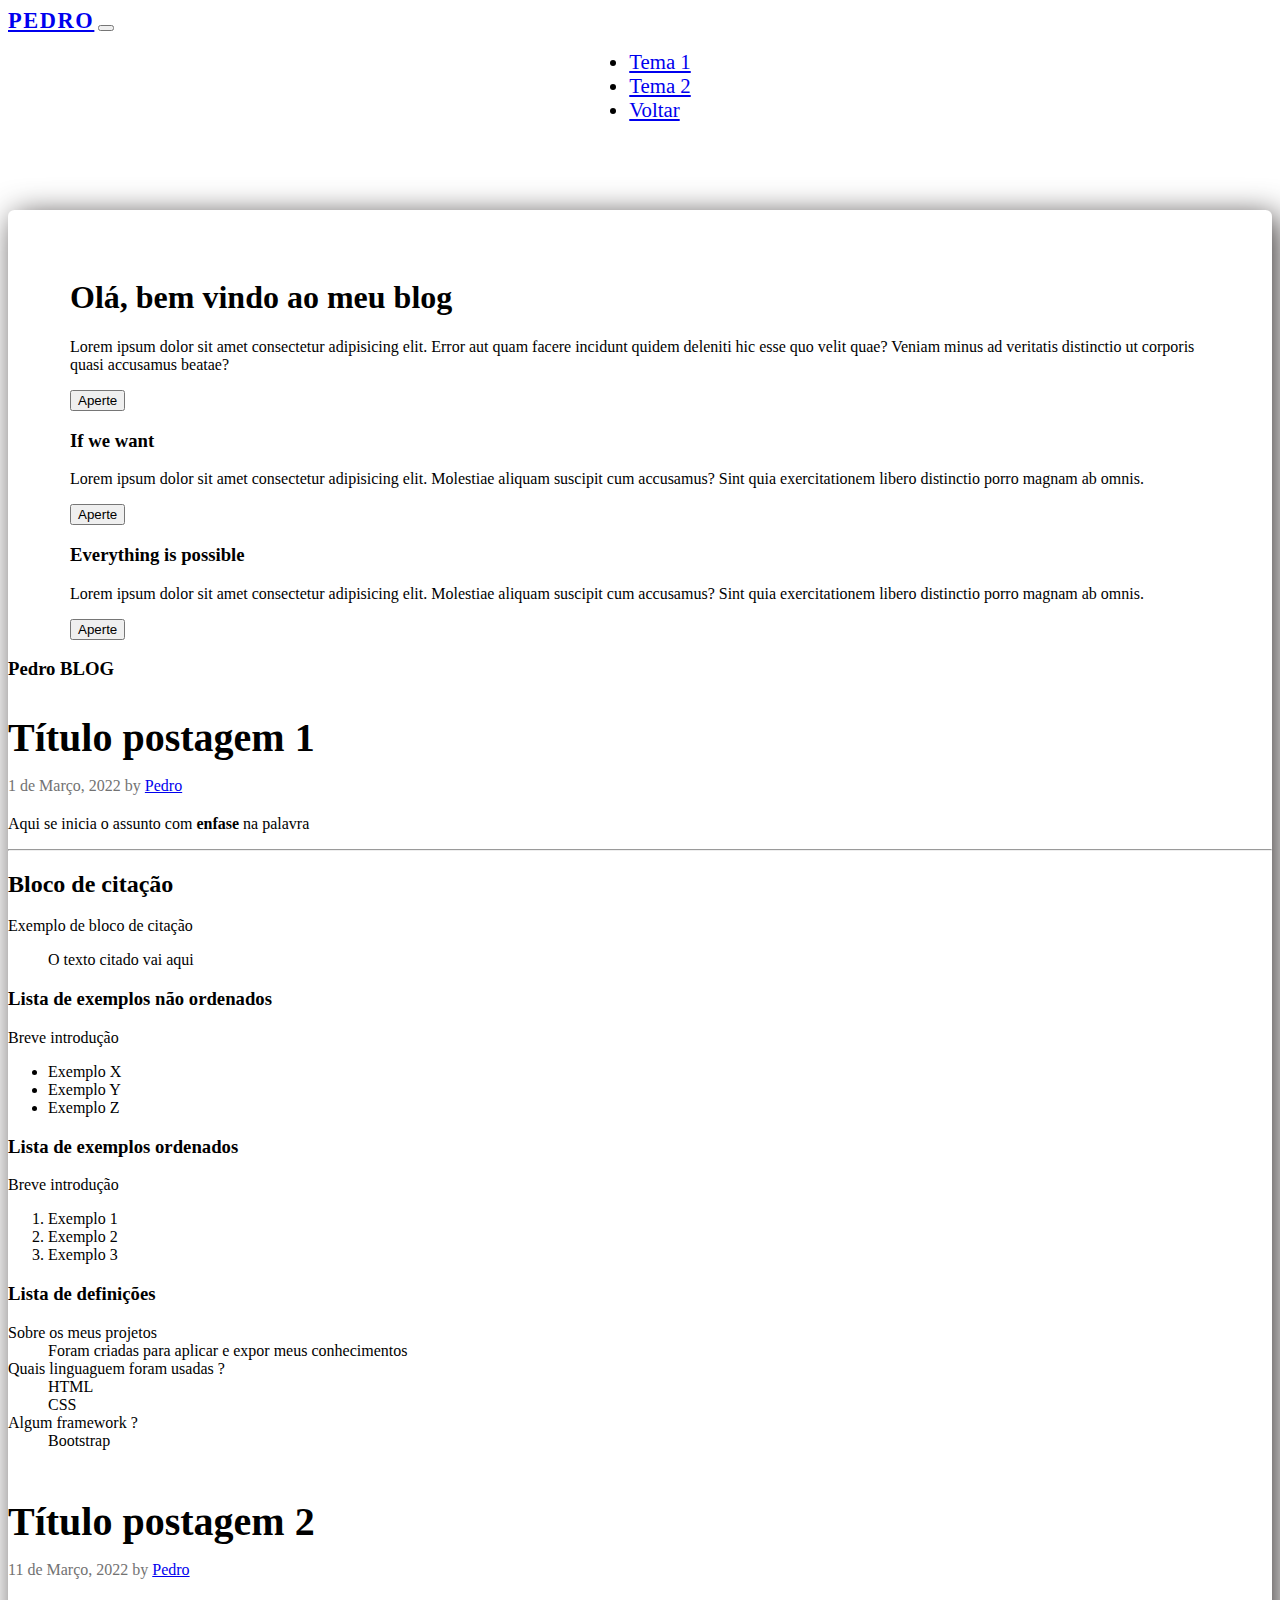
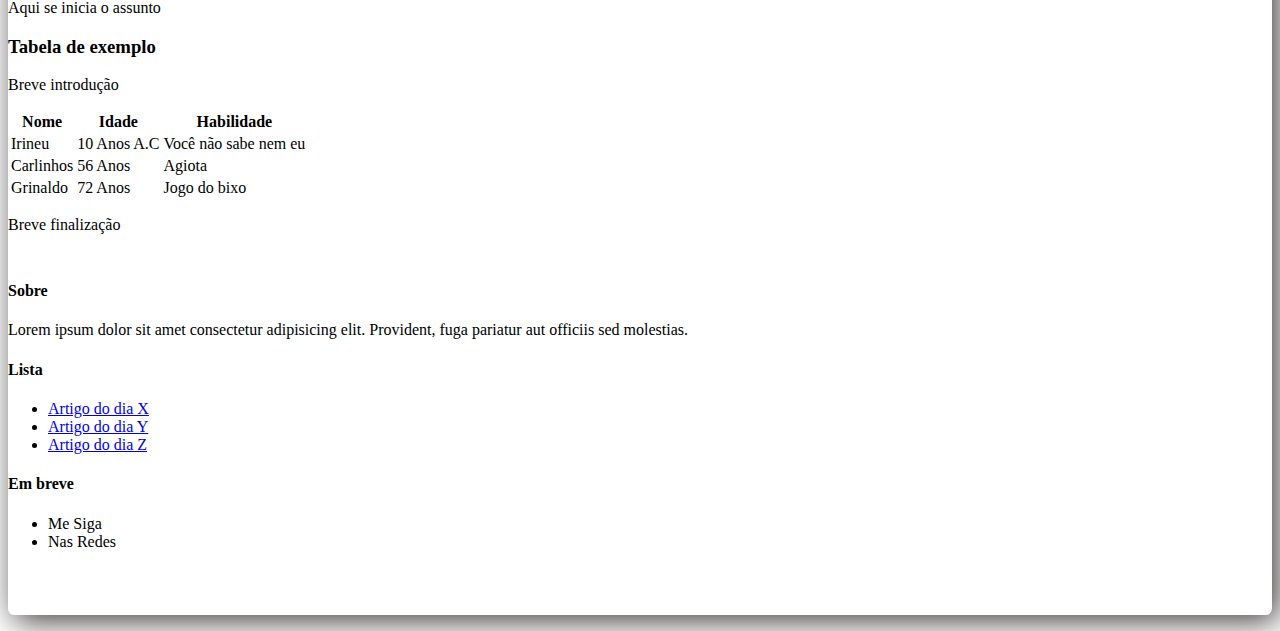
<file: Front-End/Blog/index.html>
<!DOCTYPE html>
<html lang="pt-br">

<head>
    <!-- descrição -->
    <meta name="description" content="Projeto 1">
    <meta charset="UTF-8">
    <meta http-equiv="X-UA-Compatible" content="IE=edge">
    <meta name="viewport" content="width=device-width, initial-scale=1.0">
    <title>Projeto 1</title>
    <!-- CSS only -->
    <link href="https://cdn.jsdelivr.net/npm/bootstrap@5.1.3/dist/css/bootstrap.min.css" rel="stylesheet"
        integrity="sha384-1BmE4kWBq78iYhFldvKuhfTAU6auU8tT94WrHftjDbrCEXSU1oBoqyl2QvZ6jIW3" crossorigin="anonymous">
    <link rel="stylesheet" href="./assets/css/style.css">
</head>

<body>
    <header>
        <nav class="navbar navbar-expand-md bg-dark navbar-dark fixed-top">
            <div class="container">
                <!-- LOGO -->
                <a class="navbar-brand" id="logo" href="#">PEDRO</a>
                <!-- MENU HAMBURGUER -->
                <button class="navbar-toggler" type="button" data-bs-toggle="collapse" data-bs-target="#navbarCollapse"
                    aria-controls="navbarCollapse" aria-expanded="false" aria-label="Toggle navigation">
                    <span class="navbar-toggler-icon"></span>
                </button>
                <!-- ITEMS DO COLLAPSE -->
                <div class="collapse navbar-collapse" id="navbarCollapse">
                    <ul class="navbar-nav">
                        <li class="nav-item">
                            <a href="#article1" class="nav-link active" id="nav-link">Tema 1</a>
                        </li>

                        <li class="nav-item">
                            <a href="#article2" class="nav-link active" id="nav-link">Tema 2</a>
                        </li>

                        <li class="nav-item">
                            <a href="#" class="nav-link active" id="nav-link">Voltar</a>
                        </li>
                    </ul>
                </div>
            </div>
            </div>
        </nav>
    </header>
    <!-- MAIN -->
    <main>
        <section class="grid">
            <div class="container">
                <div class="layout">
                    <!-- LINHA 1 -->
                    <div class="row mb-4">
                        <div class="col-12">
                            <!-- ESPAÇAMENTO -->
                            <div class="bg-light h-100 p-5 rounded-3">
                                <h1 class="display-4 fw-bold">Olá, bem vindo ao meu blog</h1>
                                <p class="fs-3 col-md-10">Lorem ipsum dolor sit amet consectetur adipisicing elit. Error
                                    aut
                                    quam
                                    facere incidunt quidem deleniti hic esse quo velit quae? Veniam minus ad veritatis
                                    distinctio ut corporis quasi accusamus beatae?</p>
                                <button class="btn btn-outline-danger btn-lg">Aperte</button>
                            </div>
                        </div>
                    </div>
                    <!-- LINHA 2 -->
                    <div class="row mt-3">
                        <!-- L2-COLUNA 1 -->
                        <div class="col-12 col-sm-6 xs-margin">
                            <!-- ESPAÇAMENTO -->
                            <div class="bg-dark text-light p-5 h-100 rounded-3">
                                <h3 class="h1 d-flex justify-content-center">If we want</h3>
                                <p class="fs-5">Lorem ipsum dolor sit amet consectetur adipisicing elit. Molestiae
                                    aliquam
                                    suscipit
                                    cum
                                    accusamus? Sint quia exercitationem libero distinctio porro magnam ab omnis.</p>
                                <button class="btn btn-outline-info">Aperte</button>
                            </div>
                        </div>
                        <!-- L2-COLUNA 1 -->
                        <div class="col-12 col-sm-6 xs-margin">
                            <!-- ESPAÇAMENTO -->
                            <div class="bg-primary text-light p-5 h-100 rounded-3">
                                <h3 class="h1 d-flex justify-content-center">Everything is possible</h3>
                                <p class="fs-5">Lorem ipsum dolor sit amet consectetur adipisicing elit. Molestiae
                                    aliquam
                                    suscipit
                                    cum
                                    accusamus? Sint quia exercitationem libero distinctio porro magnam ab omnis.</p>
                                <button class="btn btn-outline-dark">Aperte</button>
                            </div>
                        </div>
                    </div>
                </div>
                <!-- LINHA 3 - ARTIGOS -->
                <div class="row">
                    <div class="col-md-9">
                        <h3 class="border-bottom mt-4 pb-4 mb-4 fst-italic" id="article1">Pedro BLOG</h3>
                        <!-- POSTAGEM 1 -->
                        <article class="blog-post">
                            <h2 class="blog-post-title">Título postagem 1</h2>
                            <p class="blog-post-meta">1 de Março, 2022 by <a href="#">Pedro</a>
                            </p>
                            <p>Aqui se inicia o assunto com <strong>enfase</strong> na palavra</p>
                            <!-- LINHA EM BRANCO -->
                            <hr>
                            <!-- BLOCKQUOTE -->
                            <h2>Bloco de citação</h2>
                            <p>Exemplo de bloco de citação</p>
                            <blockquote class="blockquote">O texto citado vai aqui</blockquote>
                            <!-- LISTA NÃO ORDENADA -->
                            <h3 class="h2">Lista de exemplos não ordenados</h3>
                            <p>Breve introdução</p>
                            <ul>
                                <li>Exemplo X</li>
                                <li>Exemplo Y</li>
                                <li>Exemplo Z</li>
                            </ul>
                            <!-- LISTA ORDENADA -->
                            <h3 class="h2">Lista de exemplos ordenados</h3>
                            <p>Breve introdução</p>
                            <ol>
                                <li>Exemplo 1</li>
                                <li>Exemplo 2</li>
                                <li>Exemplo 3</li>
                            </ol>
                            <!-- LISTA DE DEFINIÇÕES -->
                            <h3 class="h2">Lista de definições</h3>
                            <dl>
                                <dt>Sobre os meus projetos</dt>
                                <dd>Foram criadas para aplicar e expor meus conhecimentos</dd>

                                <dt>Quais linguaguem foram usadas ?</dt>
                                <dd>HTML</dd>
                                <dd>CSS</dd>

                                <dt>Algum framework ?</dt>
                                <dd>Bootstrap</dd>
                            </dl>
                        </article>
                        <!-- POSTAGEM 2 -->
                        <article class="blog-post" id="article2">
                            <h2 class="blog-post-title">Título postagem 2</h2>
                            <p class="blog-post-meta">11 de Março, 2022 by <a href="#">Pedro</a></p>
                            <p>Aqui se inicia o assunto</p>
                            <!-- TABELA -->
                            <h3>Tabela de exemplo</h3>
                            <p>Breve introdução</p>
                            <table class="table">
                                <thead>
                                    <tr>
                                        <th>Nome</th>
                                        <th>Idade</th>
                                        <th>Habilidade</th>
                                    </tr>
                                    <!-- DESCRIÇÃO -->
                                <tbody>
                                    <tr>
                                        <td>Irineu</td>
                                        <td>10 Anos A.C</td>
                                        <td>Você não sabe nem eu</td>
                                    </tr>
                                    <tr>
                                        <td>Carlinhos</td>
                                        <td>56 Anos</td>
                                        <td>Agiota</td>
                                    </tr>
                                    <tr>
                                        <td>Grinaldo</td>
                                        <td>72 Anos</td>
                                        <td>Jogo do bixo</td>
                                    </tr>
                                </tbody>
                                </thead>
                            </table>
                            <p>Breve finalização</p>
                        </article>
                    </div>
                    <!-- ASIDE -->
                    <aside class="col-md-3 mt-4">
                        <div class="position-sticky" style="top: 2rem;">
                            <!-- SOBRE -->
                            <div class="col-12 p-4 bg-dark text-light rounded">
                                <h4 class="fst-italic">Sobre</h4>
                                <p class="col-lg-10">Lorem ipsum dolor sit amet consectetur adipisicing elit.
                                    Provident,
                                    fuga pariatur
                                    aut officiis sed molestias.</p>
                            </div>
                            <!-- LISTA -->
                            <div class="col-12 p-4 bg-primary text-light rounded mt-2">
                                <h4>Lista</h4>
                                <ul class="list-unstyled">
                                    <li><a class="text-light" href="#">Artigo do dia X</a></li>
                                    <li><a class="text-light" href="#">Artigo do dia Y</a></li>
                                    <li><a class="text-light" href="#">Artigo do dia Z</a></li>
                                </ul>
                            </div>
                            <!-- EM BREVE -->
                            <div class="col-12 p-4 bg-warning rounded mt-2">
                                <h4>Em breve</h4>
                                <ul>
                                    <li>Me Siga</li>
                                    <li>Nas Redes</li>
                                </ul>
                            </div>
                        </div>
                    </aside>
                </div>
            </div>
        </section>
    </main>
    <!-- Scripts -->
    <script src="https://cdn.jsdelivr.net/npm/bootstrap@5.1.3/dist/js/bootstrap.bundle.min.js"
        integrity="sha384-ka7Sk0Gln4gmtz2MlQnikT1wXgYsOg+OMhuP+IlRH9sENBO0LRn5q+8nbTov4+1p"
        crossorigin="anonymous"></script>
</body>

</html>
</file>
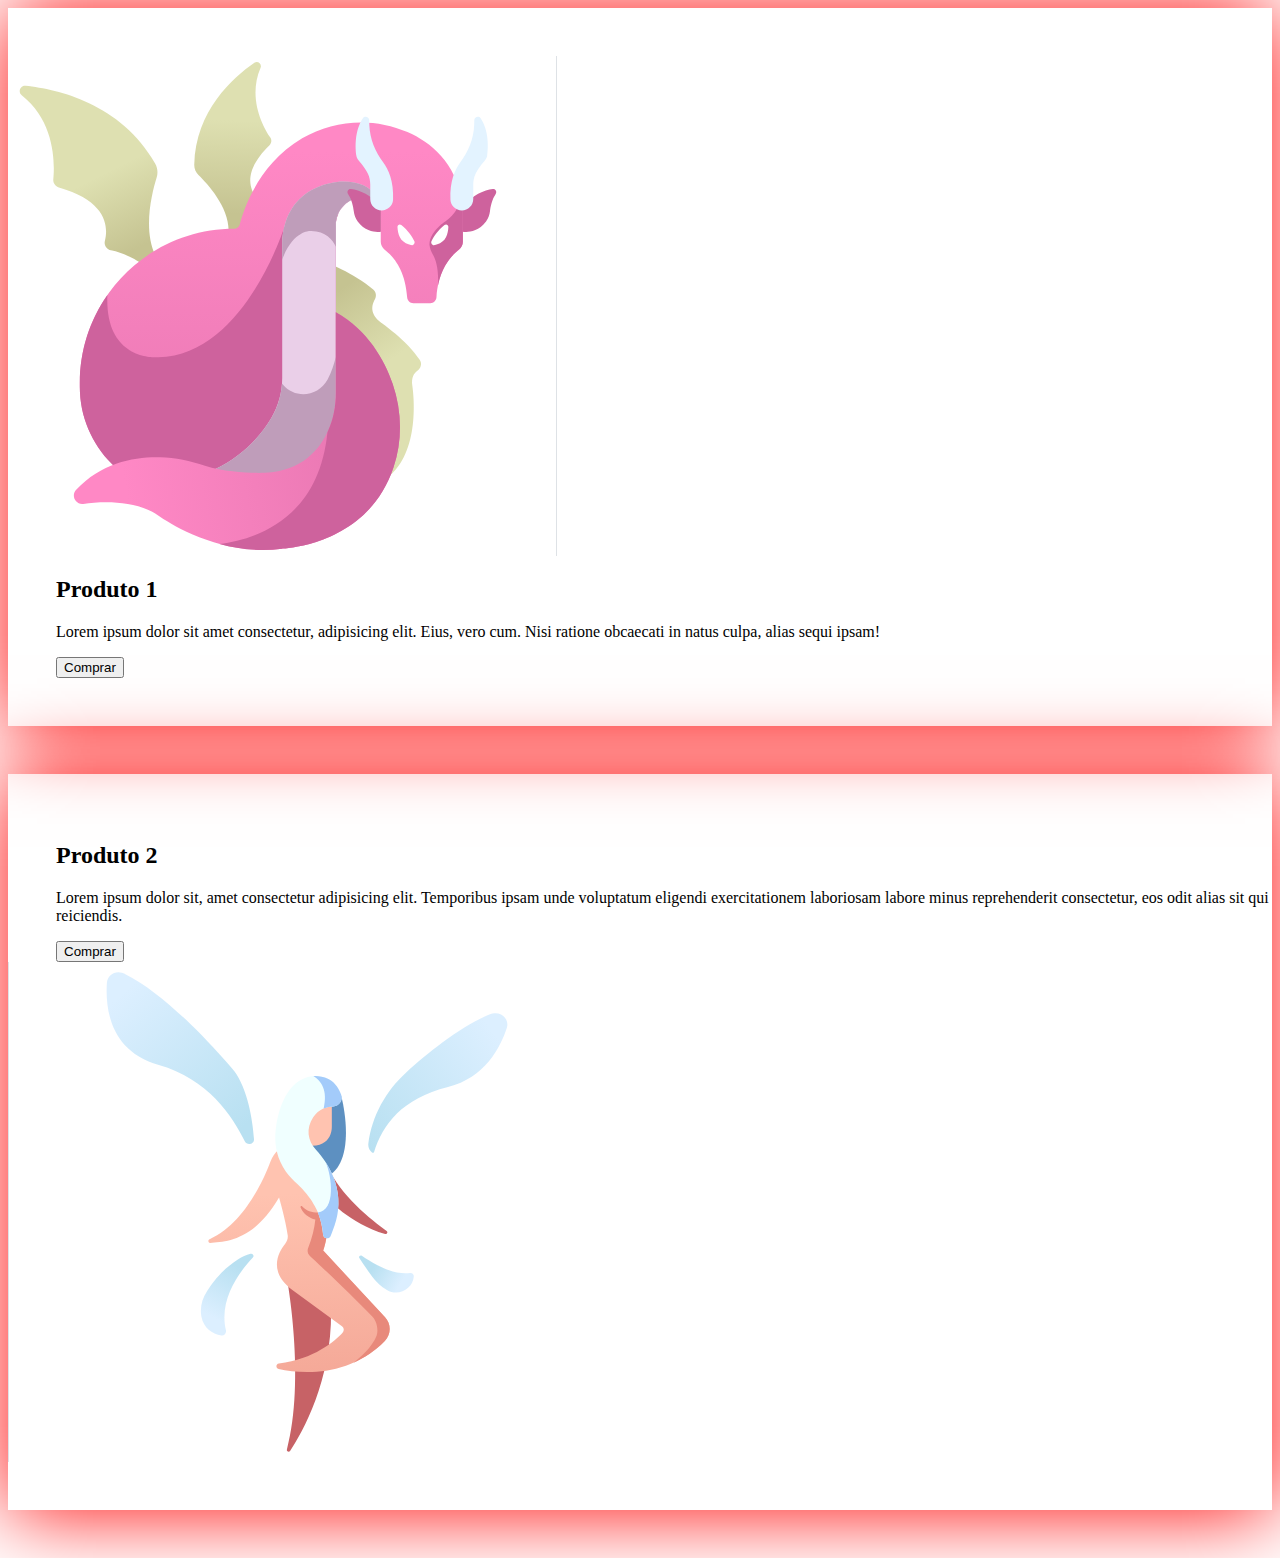
<file: Front-End/Loja/index.html>
<!DOCTYPE html>
<html lang="pt-br">

<head>
    <meta charset="UTF-8">
    <meta http-equiv="X-UA-Compatible" content="IE=edge">
    <meta name="viewport" content="width=device-width, initial-scale=1.0">
    <title>Loja</title>
    <!-- CSS only -->
    <link href="https://cdn.jsdelivr.net/npm/bootstrap@5.2.0-beta1/dist/css/bootstrap.min.css" rel="stylesheet"
        integrity="sha384-0evHe/X+R7YkIZDRvuzKMRqM+OrBnVFBL6DOitfPri4tjfHxaWutUpFmBp4vmVor" crossorigin="anonymous">
    <link rel="stylesheet" href="./assets/css/style.css">
</head>

<body>
    <header></header>

    <main>
        <!-- PRODUCT 1 -->
        <section class="layout bg-dark">
            <div class="container">
                <div class="row">
                    <div class="col-12 col-sm-4 product-img-start">
                        <img src="./assets/img/Dragon.svg" class="" alt="Imagem do produto 1">
                    </div>

                    <div class="col-12 col-sm-8 product-text text-light">
                        <h2 class="fst-italic h1 fw-bold product-text-title">Produto 1</h2>
                        <p class="fs-3 col-md-10 product-text-desc">Lorem ipsum dolor sit amet consectetur, adipisicing
                            elit. Eius,
                            vero cum. Nisi ratione obcaecati in natus culpa, alias sequi ipsam!</p>
                        <button class="btn btn-primary btn-lg">Comprar</button>
                    </div>
                </div>
            </div>
        </section>

        <section class="layout bg-dark">
            <div class="container">
                <div class="row">
                    <div class="col-12 col-sm-8 product-text text-light">
                        <h2 class="fst-italic h1 fw-bold product-text-title">Produto 2</h2>
                        <p class="fs-3 co-md-10 product-text-desc">Lorem ipsum dolor sit, amet consectetur adipisicing elit. Temporibus ipsam unde voluptatum
                            eligendi exercitationem laboriosam labore minus reprehenderit consectetur, eos odit alias
                            sit qui reiciendis.</p>
                        <button class="btn btn-danger btn-lg">Comprar</button>
                    </div>
                    <div class="col-12 col-sm-4 product-img-end">
                        <img src="./assets/img/Fairy.svg" alt="Imagem do produto 2">
                    </div>
                </div>
            </div>
        </section>
    </main>
    <!-- Scripts -->
    <script src="https://cdn.jsdelivr.net/npm/bootstrap@5.2.0-beta1/dist/js/bootstrap.bundle.min.js"
        integrity="sha384-pprn3073KE6tl6bjs2QrFaJGz5/SUsLqktiwsUTF55Jfv3qYSDhgCecCxMW52nD2"
        crossorigin="anonymous"></script>
</body>

</html>
</file>
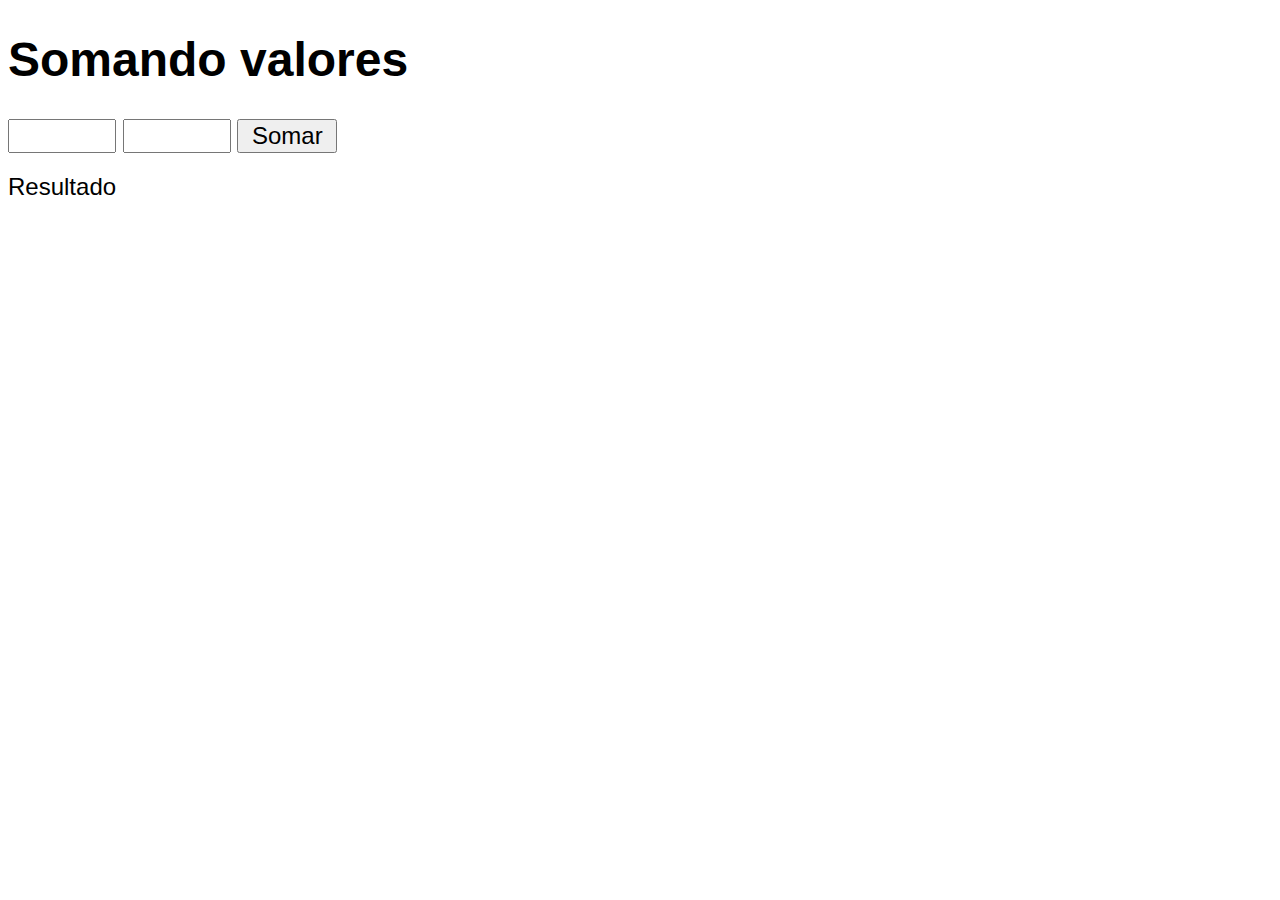
<file: Front-End/Linguagens/Javascript/index.html>
<!DOCTYPE html>
<html lang="pt-br">

<head>
    <meta charset="UTF-8">
    <meta http-equiv="X-UA-Compatible" content="IE=edge">
    <meta name="viewport" content="width=device-width, initial-scale=1.0">
    <title>Document</title>
    <style>
        body {
            font: normal 18pt Arial;
        }

        input {
            font: normal 18pt Arial;
            width: 100px;
        }

        div#res {
            margin-top: 20px;
        }
    </style>

</head>

<body>
    <h1>Somando valores</h1>
    <input type="number" name="txtn1" id="txtn1">
    <input type="number" name="txtn2" id="txtn2">
    <input type="button" value="Somar" onclick="somar()">
    <div id="res">Resultado</div>

    <script>
        function somar() {
            var tn1 = document.getElementById('txtn1')
            var tn2 = document.querySelector('input#txtn2')
            var res = document.getElementById('res')

            var n1 = Number(tn1.value)
            var n2 = Number(tn2.value)

            var calculo = n1 + n2

            res.innerHTML = `A soma entre ${n1} e ${n2} é igual a <strong>${calculo}</strong>`
        }
    </script>
</body>

</html>
</file>
<file: Front-End/Blog/assets/css/style.css>
h1, h2, h3, h4, h5, h6 {
    font-family: "Playfair Display",
     Georgia, "Times New Roman", 
     serif;
}

/* DEFINIÇÕES */
.grid {
    margin-top: 4.5rem;
    margin-bottom: 1rem;
    padding: 3rem 0;
    border-radius: .4rem;
    box-shadow: 6px 6px 2em rgb(62, 57, 57);
}

/* GRID-1 */
@media (max-width: 576px) {
    .xs-margin:nth-child(1) {
        margin-bottom: .5rem;
    }

    .xs-margin:nth-child(2) {
        margin-top: .5rem;
    }
}

/* BLOG */
.blog-post {
    margin-bottom: 3rem;
}

.blog-post-title {
    margin-bottom: .25rem;
    font-size: 2.5rem;
}

.blog-post-meta {
    margin-bottom: 1.25rem;
    color: #727272;
}

/* NAVBAR */
#logo {
    letter-spacing: .1rem;
    font-weight: bold;
    font-size: 1.4rem;
}

#navbarCollapse {
    display: flex;
    justify-content: center;
}

#navbarCollapse ul li {
    margin: 0 3rem;
    font-size: 1.3rem;
}

#nav-link:hover {
    color: #727272;
    transition: 1s;
}

@media (max-width:768px) {
    #navbarCollapse,ul li {
        display: block;
    }

    #navbarCollapse ul li {
        background-color: #3d3d3d;
        padding: .3rem 1rem;
        margin: .3rem 0rem !important;
        border-radius: .2rem; 
    }
}

/* TESTES */
.layout {
    max-width: 1140px;
    margin: 0 auto;
}
</file>
<file: Front-End/Loja/assets/css/style.css>
ul li {
    list-style: none;
}

a {
    text-decoration: none;
}

img {
    max-width: 100%; 
}

.layout {
    /* min-width: 1140px; */
    padding: 3rem 0;
    margin: 3rem 0;
    box-shadow: 1px 1px 5em red;
}

.layout:nth-child(1) {
    margin-top: 0;
}

/* PRODUTOS */
.product-img-start {
    max-height: 500px;
    max-width: 500px;
    padding-right: 3rem;
    border-right: 1px solid #dee2e6;
    /* background-color: rgb(255, 0, 0,0.1); */
    display: flex;
    justify-content: center;
    align-items: center;
}

.product-img-end {
    max-height: 500px;
    max-width: 500px;
    padding-left: 3rem;
    border-left: 1px solid #dee2e6;
    /* background-color: rgb(255, 0, 0,0.1); */
    display: flex;
    justify-content: center;
    align-items: center;
}

.product-text {
    padding-left: 3rem;
}

@media (max-width: 576px) {
    .product-img-end {
        border: 0;
        border-top: 1px solid #dee2e6;
        padding: 0;
        padding-top: 2.5rem;
    }

    .product-img-start {
        border: 0;
        border-bottom: 1px solid #dee2e6;
        padding: 0;
        padding-bottom: 2.5rem;
    }

    .product-img-start img {
        max-width: 50vw;
    }

    .product-img-end img {
        max-width: 50vw;
    }

    .product-text {
        padding: 0;
    }

    .product-text:nth-child(2) {
        padding-top: 2.5rem;
    }
    
    .product-text:nth-child(1) {
        padding-bottom: 2.5rem;
    }
}
</file>
